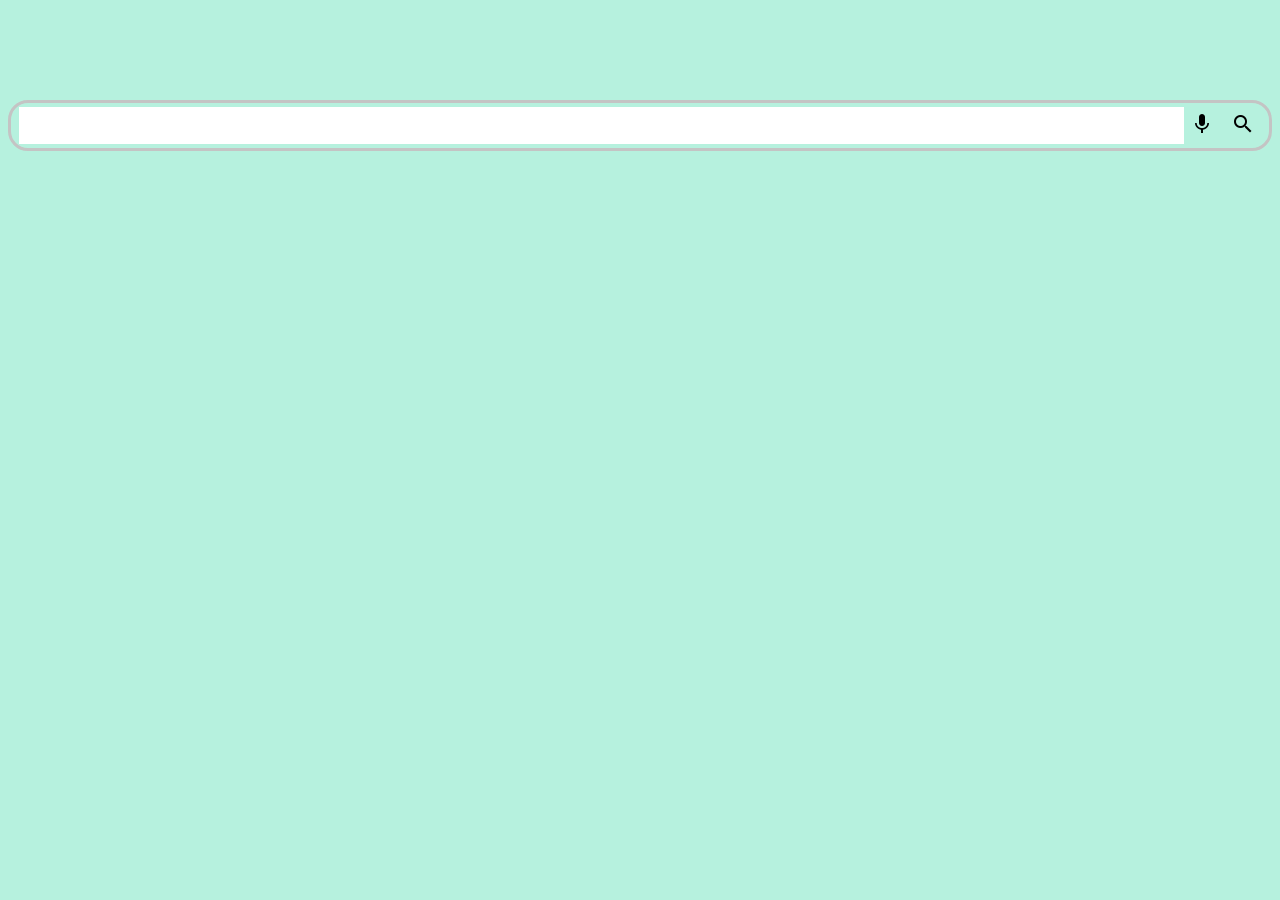
<file: 103 PROYECTO/index.html>
<!doctype html>
<html lang="en">
  <head>
    <meta charset="UTF-8" />
    <meta name="viewport" content="width=device-width, initial-scale=1.0" />
    <title>Document</title>
    <link rel="stylesheet" href="style.css" />
    <link
      href="https://fonts.googleapis.com/icon?family=Material+Icons"
      rel="stylesheet"
    />
  </head>
  <body>
    <div class="search-bar">
      <input type="text" />
      <div class="actions">
        <button>
          <span class="material-icons">mic</span>
        </button>
        <button>
          <span class="material-icons">search</span>
        </button>
      </div>
    </div>
  </body>
</html>
</file>
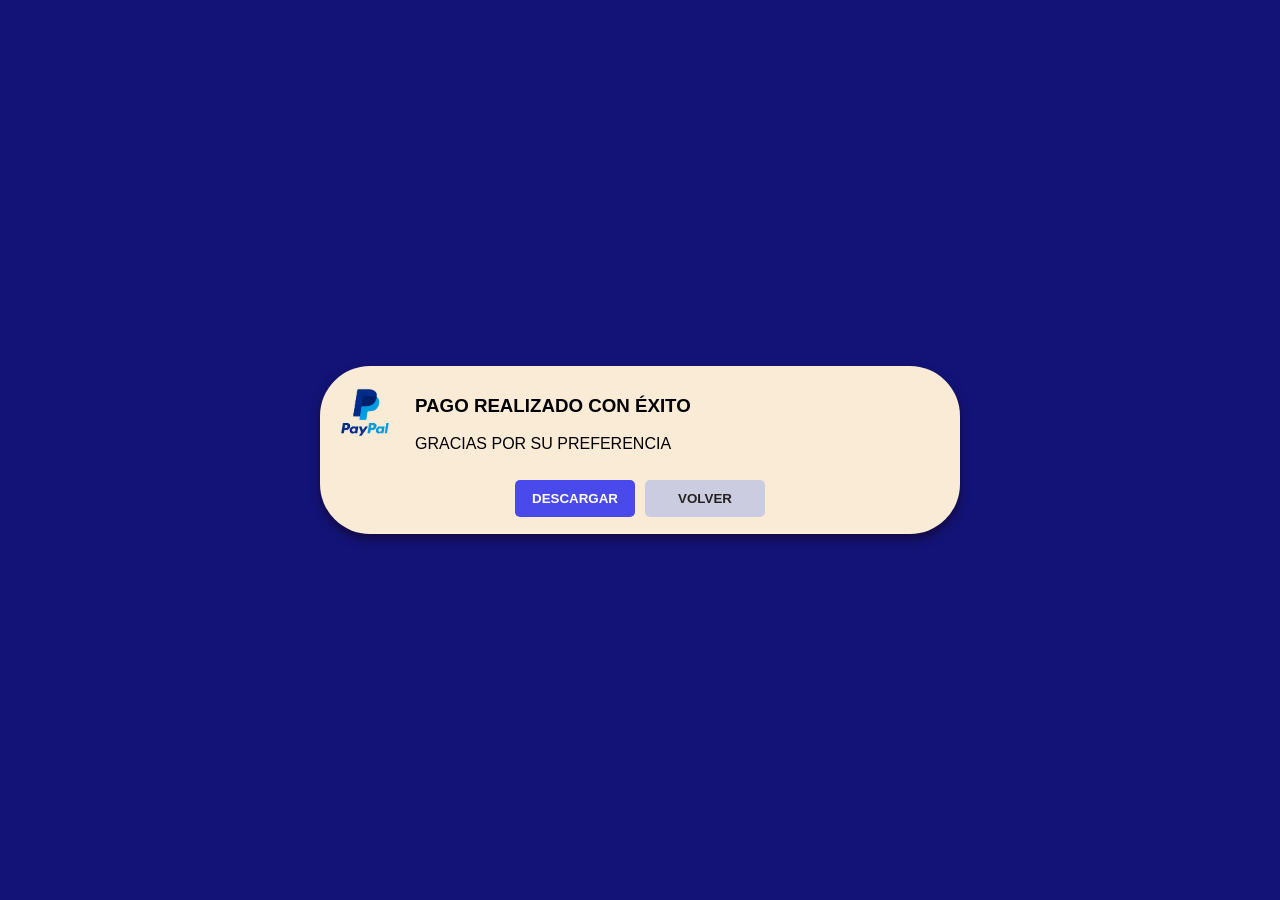
<file: 104 PROYECTO/index.html>
<!doctype html>
<html lang="en">
  <head>
    <meta charset="UTF-8" />
    <meta name="viewport" content="width=device-width, initial-scale=1.0" />
    <title>CONTENEDOR</title>
    <link rel="stylesheet" href="stlyle.css" />
  </head>
  <body>
    <div class="contenedor">
      <div class="sub-contenedor">
        <div class="contenido">
          <div class="icon">
            <img src="paypal_logo.png" alt="paypal" width="50" />
          </div>
          <div class="mensaje">
            <div class="title">
              <h3>PAGO REALIZADO CON ÉXITO</h3>
              <div class="text">GRACIAS POR SU PREFERENCIA</div>
            </div>
          </div>
        </div>
        <div class="actions">
          <button class="btn-descargar">DESCARGAR</button>
          <button class="btn-volver">VOLVER</button>
        </div>
      </div>
    </div>
  </body>
</html>
</file>
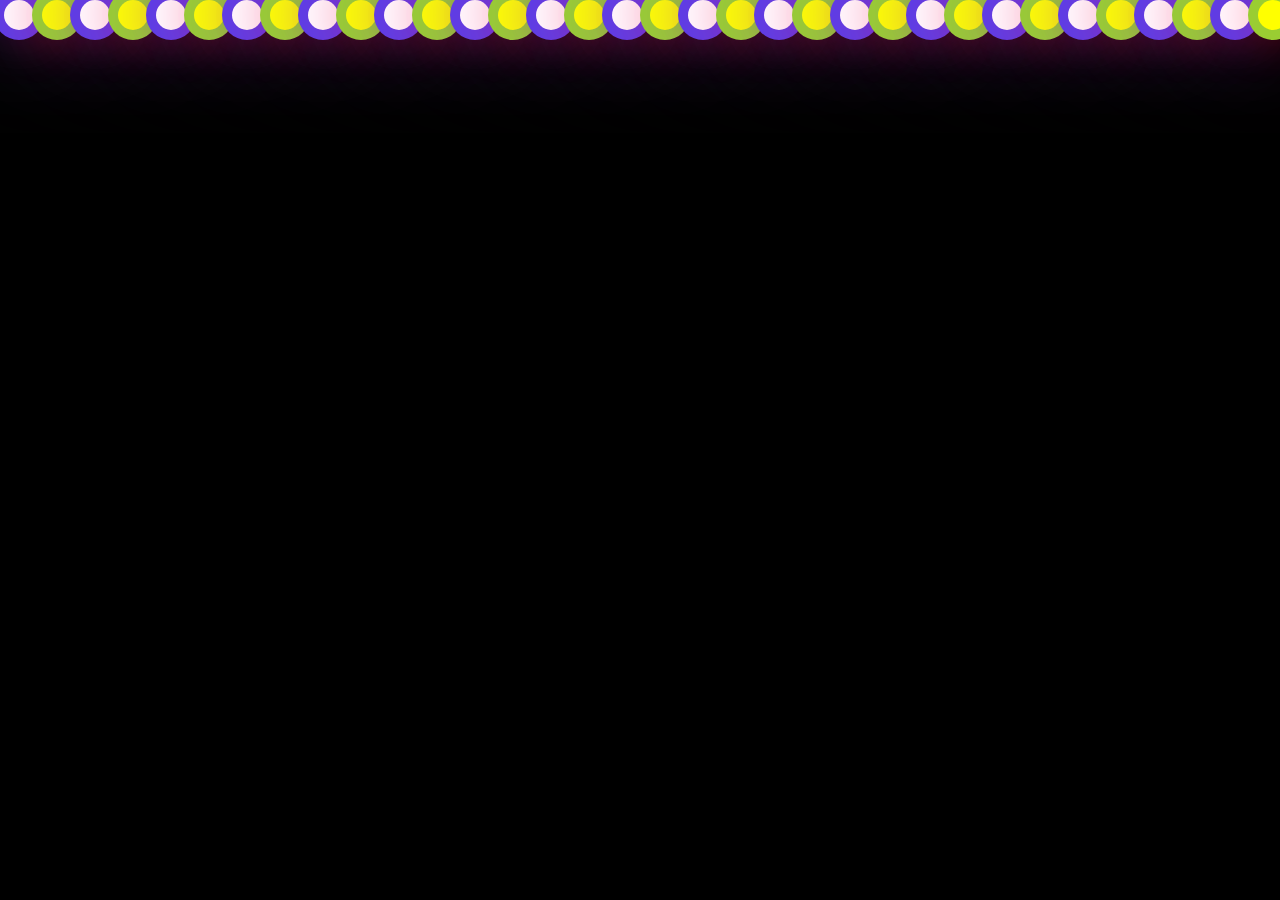
<file: 108 PROYECTO KEYFRAMES/index.html>
<!doctype html>
<html lang="en">
  <head>
    <meta charset="UTF-8" />
    <meta name="viewport" content="width=device-width, initial-scale=1.0" />
    <title>Document</title>
    <link rel="stylesheet" href="style.css" />
  </head>
  <body>
    <main class="container">
      <div class="bubles">
        <span style="--i: 11"></span>
        <span style="--i: 12"></span>
        <span style="--i: 13"></span>
        <span style="--i: 14"></span>
        <span style="--i: 15"></span>
        <span style="--i: 11"></span>
        <span style="--i: 13"></span>
        <span style="--i: 15"></span>
        <span style="--i: 15"></span>
        <span style="--i: 14"></span>
        <span style="--i: 13"></span>
        <span style="--i: 16"></span>
        <span style="--i: 17"></span>
        <span style="--i: 19"></span>
        <span style="--i: 17"></span>
        <span style="--i: 18"></span>
        <span style="--i: 12"></span>
        <span style="--i: 13"></span>
        <span style="--i: 16"></span>
        <span style="--i: 15"></span>
        <span style="--i: 17"></span>
        <span style="--i: 19"></span>
        <span style="--i: 18"></span>
        <span style="--i: 11"></span>
        <span style="--i: 12"></span>
        <span style="--i: 15"></span>
        <span style="--i: 14"></span>
        <span style="--i: 17"></span>
        <span style="--i: 15"></span>
        <span style="--i: 16"></span>
        <span style="--i: 11"></span>
        <span style="--i: 12"></span>
        <span style="--i: 13"></span>
        <span style="--i: 19"></span>
      </div>
    </main>
  </body>
</html>
</file>
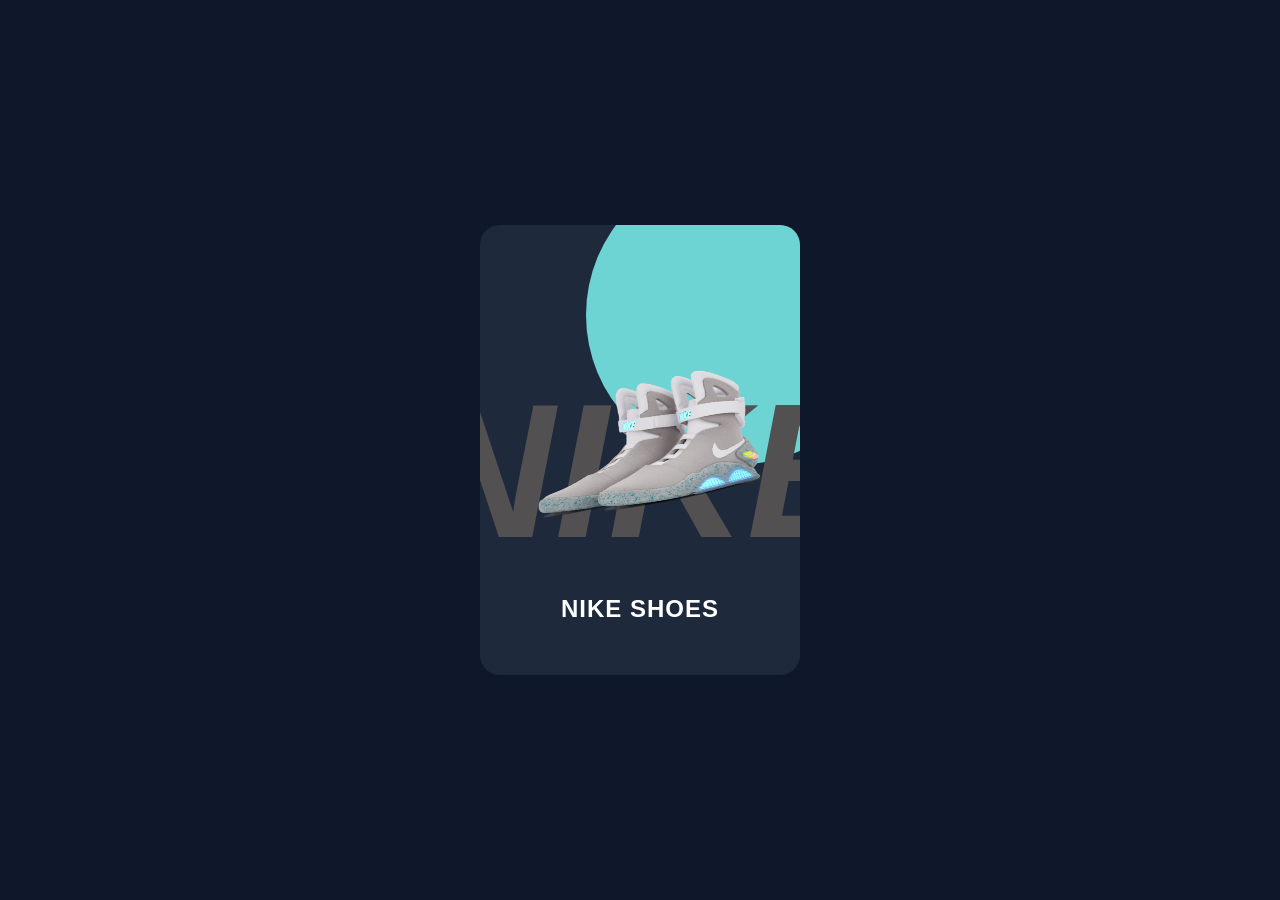
<file: 109 PROYECTO CARD NIKE/index.html>
<!doctype html>
<html lang="en">
  <head>
    <meta charset="UTF-8" />
    <meta name="viewport" content="width=device-width, initial-scale=1.0" />
    <title>Document</title>
    <link rel="stylesheet" href="style.css" />
  </head>
  <body>
    <article class="container">
      <div class="card">
        <div class="imgbox">
            <img src="IMG/z4.png" alt="" height="150px">
        </div> 
           <div class="content">
                <h2>NIKE SHOES</h2>
                <div class="size">
                    <h3>SIZE:</h3>                                     
                    <span>7</span>
                    <span>8</span>
                    <span>9</span>
                    <span>10</span>
                </div>
                <div class="color">
                    <h3>COLOR:</h3>
                    <span></span>
                    <span></span>
                    <span></span>
                </div>
                <a href="">BUY NOW</a>
            </div>
      </div> 
    </article>
  </body>
</html>
</file>
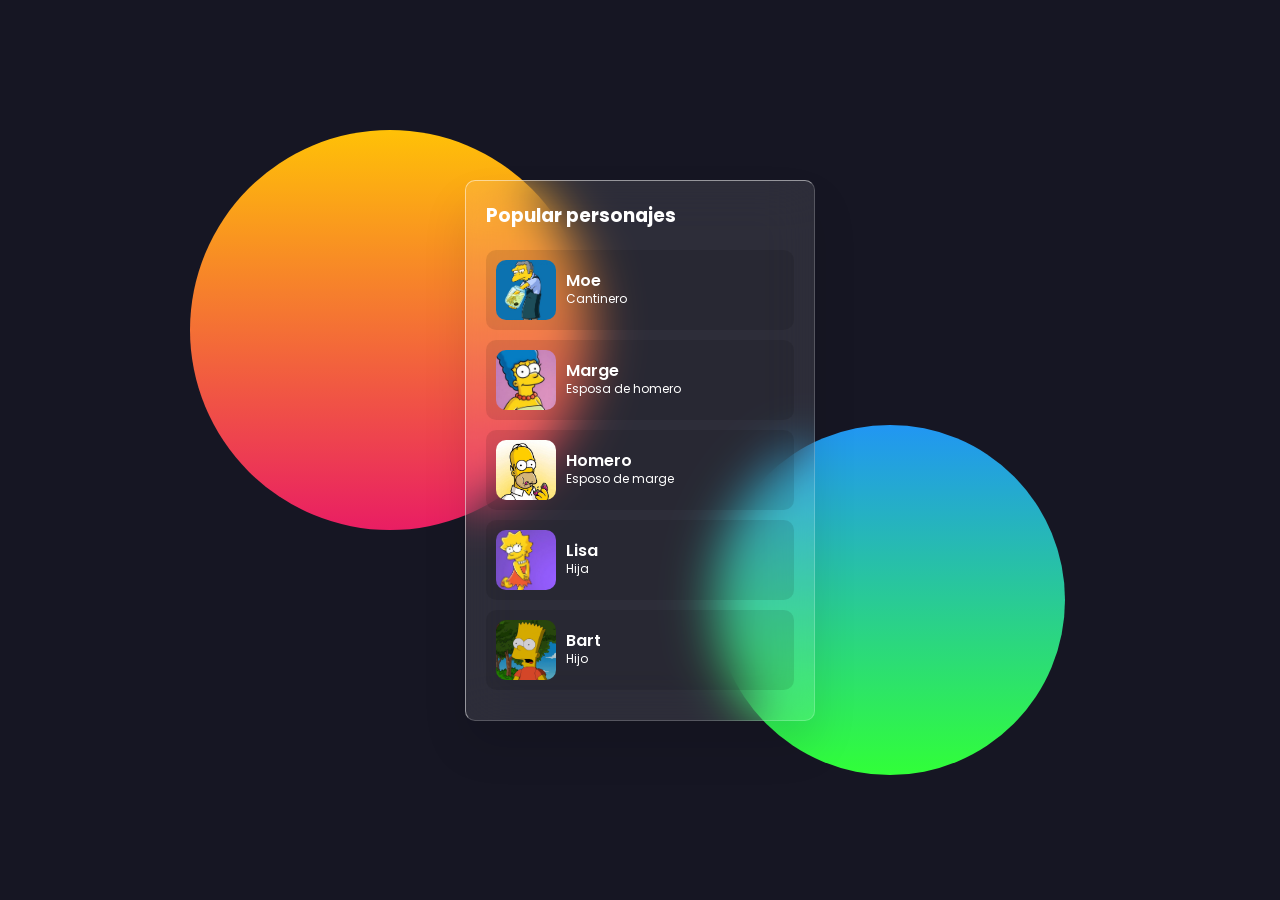
<file: 111 PROYECTO/index.html>
<!DOCTYPE html>
<html lang="es">
  <head>
    <meta charset="UTF-8" />
    <meta http-equiv="X-UA-Compatible" content="IE=edge" />
    <meta name="viewport" content="width=device-width, initial-scale=1.0" />
    <title>Lista animada</title>
    <link rel="stylesheet" href="style.css" />
    <link rel="shortcut icon" href="img/ejercicio.png" type="image/x-icon">
  </head>
  <body>
    <section>
        <div class="box">
			<h3>Popular personajes</h3>
			<div class="list">
				<div class="imgBx">
					<img src="img/s1.jpg">
				</div>
				<div class="content">
					<h2 class="rank"><small>#</small>1</h2>
					<h4>Moe</h4>
					<p>Cantinero</p>
				</div>
			</div>
			<div class="list">
				<div class="imgBx">
					<img src="img/s3.png">
				</div>
				<div class="content">
					<h2 class="rank"><small>#</small>2</h2>
					<h4>Marge</h4>
					<p>Esposa de homero</p>
				</div>
			</div>
			<div class="list">
				<div class="imgBx">
					<img src="img/s4.png">
				</div>
				<div class="content">
					<h2 class="rank"><small>#</small>3</h2>
					<h4>Homero</h4>
					<p>Esposo de marge</p>
				</div>
			</div>
			<div class="list">
				<div class="imgBx">
					<img src="img/s5.jpg">
				</div>
				<div class="content">
					<h2 class="rank"><small>#</small>4</h2>
					<h4>Lisa</h4>
					<p>Hija</p>
				</div>
			</div>
			<div class="list">
				<div class="imgBx">
					<img src="img/s6.png">
				</div>
				<div class="content">
					<h2 class="rank"><small>#</small>5</h2>
					<h4>Bart</h4>
					<p>Hijo</p>
				</div>
			</div>
		</div>
    </section>
  </body>
</html>
</file>
<file: 103 PROYECTO/style.css>
.material-icons {
  font-family: "Material Icons";
  font-weight: normal;
  font-style: normal;
  font-size: 24px; /* Preferred icon size */
  display: inline-block;
  line-height: 1;
  text-transform: none;
  letter-spacing: normal;
  word-wrap: normal;
  white-space: nowrap;
  direction: ltr;

  /* Support for all WebKit browsers. */
  -webkit-font-smoothing: antialiased;
  /* Support for Safari and Chrome. */
  text-rendering: optimizeLegibility;

  /* Support for Firefox. */
  -moz-osx-font-smoothing: grayscale;

  /* Support for IE. */
  font-feature-settings: "liga";
}
.search-bar {
  border: solid rgb(196, 196, 196);
  border-radius: 20px;
  display: flex;
  flex-direction: row;
  align-items: center;
  padding: 4px 8px;
  margin: 100px auto;
}
.search-bar:focus-within {
  border: solid 1px gray;
  box-shadow: 10px 5px 5px gray;
}
body {
  background-color: rgb(182, 241, 222);
}

.search-bar input {
  border: none;
  outline: none;
  padding: 8px;
  font-size: 18px;
  flex: auto;
}
.search-bar .actions {
  display: flex;
  gap: 5px;
}
.search-bar .actions button {
  border: none;
  outline: none;
  background-color: transparent;
  cursor: pointer;
}
.search-bar .actions button:hover {
  color: gray;
}

@media (max-witdh = 650px) {
  .search-bar {
    flex-direction: column;
  }
}
</file>
<file: 104 PROYECTO/stlyle.css>
body {
  font-family: "Gill Sans", "Gill Sans MT", Calibri, "Trebuchet MS", sans-serif;
  padding: 0;
  margin: 0;
}

.contenedor {
  background-color: rgb(19, 19, 119);
  display: flex;
  width: 100%;
  height: 100%;
  align-items: center;
  justify-content: center;
  position: fixed;
}
.contenedor .sub-contenedor {
  width: 600px;
  border-radius: 50px;
  background-color: antiquewhite;
  padding: 10px 20px;
  box-shadow: 0px 5px 10px rgb(19, 1, 10, 0.5);
}
.contenedor .sub-contenedor .contenido {
  display: flex;
  gap: 15px;
  align-items: center;
  margin-bottom: 20px;
  flex: auto;
}
.contenedor .sub-contenedor .contenido .icon {
  margin-right: 10px;
}
.contenedor .sub-contenedor .contenido .icon .mensaje .title {
  font-weight: bolder;
}
.contenedor .sub-contenedor .actions {
  padding: 7px 0;
  display: flex;
  justify-content: center;
  gap: 10px;
  flex-wrap: wrap;
}
.contenedor .sub-contenedor .actions button {
  border: none;
  padding: 11px;
  min-width: 120px;
  border-radius: 5px;
  font-weight: bolder;
  cursor: pointer;
}
.contenedor .sub-contenedor .actions .btn-descargar {
  background-color: rgb(73, 73, 236);
  color: white;
}
.contenedor .sub-contenedor .actions .btn-descargar:hover {
  background-color: darkblue;
}
.contenedor .sub-contenedor .actions .btn-volver {
  background-color: rgb(204, 204, 224);
  color: rgb(37, 34, 34);
}
.contenedor .sub-contenedor .actions .btn-volver:hover {
  background-color: rgb(197, 197, 211);
}
@media (max-width: 768px) {
  .contenedor.sub-contenedor {
    width: 80%;
  }
  .contenedor.sub-contenedor.actions {
    flex-direction: column;
  }
}
</file>
<file: 108 PROYECTO KEYFRAMES/style.css>
* {
  margin: 0;
  padding: 0;
  box-sizing: border-box;
}

body {
  justify-content: center;
  align-items: center;
  min-height: 100vh;
  background-color: black;
}
body .container {
  position: relative;
  width: 100%;
  height: 100vh;
  overflow: hidden;
}
body .container .bubles {
  position: absolute;
  width: 100%;
  height: 100%;
  display: flex;
  justify-content: center;
  align-items: center;
  justify-content: space-around;
  align-items: flex-start;
}
body .container .bubles span {
  position: relative;
  min-width: 30px;
  height: 30px;
  background: white;
  box-shadow: 0 0 0 10px rgb(92, 62, 230), 0 0 50px purple, 0 0 100px skyblue;
  margin: 0 4px;
  border-radius: 50%;
  animation: animate 15s linear infinite;
  animation-duration: calc(75s / var(--i));
}
body .container .bubles span:nth-child(even) {
  background: yellow;
  box-shadow: 0 0 0 10px yellowgreen, 0 0 50px red, 0 0 100px magenta;
}

@keyframes animate {
  0% {
    transform: translateY(100vh) scale(0);
  }
  100% {
    transform: translateX(-10vh) scale(1);
  }
}/*# sourceMappingURL=style.css.map */
</file>
<file: 109 PROYECTO CARD NIKE/style.css>
* {
  margin: 0;
  padding: 0;
  box-sizing: border-box;
  font-family: "Franklin Gothic Medium", "Arial Narrow", Arial, sans-serif;
}

body {
  background: #0f172a;
  min-height: 100vh;
  margin: 0;
  overflow: hidden;
  display: flex;
  justify-content: center;
  align-items: center;
}
body .container {
  position: relative;
}
body .container .card {
  background: #1e293b;
  width: 320px;
  height: 450px;
  position: relative;
  border-radius: 20px;
  overflow: hidden;
}
body .container .card::before {
  content: "";
  position: absolute;
  top: 0;
  left: 0;
  width: 100%;
  height: 100%;
  background-color: rgb(110, 211, 211);
  clip-path: circle(150px at 80% 20%);
  transition: 0.5s ease-in-out;
}
body .container .card:hover .imgbox {
  top: 0%;
  transform: translateY(0%);
}
body .container .card:hover .content {
  height: 210px;
}
body .container .card:hover .content .size {
  opacity: 1;
  visibility: visible;
  transition-delay: 0.5s;
}
body .container .card:hover .content .color {
  opacity: 1;
  visibility: visible;
  transition-delay: 0.6s;
}
body .container .card:hover .content a {
  transform: translateY(0);
  opacity: 1;
  visibility: visible;
  transition-delay: 0.75s;
}
body .container .card:hover::before {
  clip-path: circle(300px at 80% -20%);
}
body .container .card::after {
  content: "NIKE";
  position: absolute;
  top: 30%;
  left: -20%;
  font-size: 12em;
  color: rgb(82, 80, 80);
  font-weight: 800;
  font-style: italic;
  z-index: 0;
}
body .container .card .imgbox {
  position: absolute;
  top: 50%;
  width: 100%;
  height: 220px;
  transform: translateY(-50%);
  transition: 0.5s;
  z-index: 100;
  transition: 0.5s;
  transform: translateY(-50%);
}
body .container .card .imgbox img {
  position: absolute;
  top: 50%;
  left: 50%;
  width: 340px;
  transform: translate(-50%, -50%) rotate(-10deg);
}
body .container .card .content {
  position: absolute;
  bottom: 0;
  width: 100%;
  height: 100px;
  text-align: center;
  transition: 1s;
  z-index: 10;
}
body .container .card .content h2 {
  font-weight: 600;
  letter-spacing: 1px;
  color: white;
  margin: 20px 0 10px;
}
body .container .card .content .size,
body .container .card .content .color {
  display: flex;
  justify-content: center;
  align-items: center;
  padding: 8px 20px;
  transition: 0.5s;
  color: antiquewhite;
  opacity: 0;
  visibility: hidden;
}
body .container .card .content .size h3,
body .container .card .content .color h3 {
  color: white;
  font-weight: 300;
  font-size: 14px;
  text-transform: uppercase;
  letter-spacing: 2px;
  margin-right: 10px;
}
body .container .card .content .size span {
  width: 26px;
  height: 26px;
  line-height: 24px;
  font-size: 13px;
  display: inline-block;
  color: black;
  background-color: white;
  border-radius: 6px;
  margin: 0 5px;
  transition: 0.5s;
  cursor: pointer;
}
body .container .card .content .size span:hover {
  background: orange;
}
body .container .card .content .color span {
  width: 20px;
  height: 20px;
  background: red;
  border-radius: 50%;
  margin: 0 5px;
  cursor: pointer;
}
body .container .card .content .color span:nth-child(2) {
  background: green;
}
body .container .card .content .color span:nth-child(3) {
  background: purple;
}
body .container .card .content .color span:nth-child(4) {
  background: skyblue;
}
body .container .card .content a {
  display: inline-block;
  padding: 10px 30px;
  background: #2dd4bf;
  border-radius: 4px;
  margin-top: 10px;
  color: #94a3b8;
  font-weight: 600;
  text-decoration: none;
  opacity: 0;
  transform: translateY(50px);
  transition: 0.5s;
  visibility: hidden;
  opacity: 0;
}/*# sourceMappingURL=style.css.map */
</file>
<file: 111 PROYECTO/style.css>
@import url("https://fonts.googleapis.com/css2?family=Kumbh+Sans:wght@400;700&family=Poppins:wght@200;300;400;500;600;700;800;900&display=swap");
* {
  margin: 0;
  padding: 0;
  box-sizing: border-box;
  font-family: "Poppins", sans-serif;
}

section {
  position: relative;
  background: #161623;
  min-height: 100vh;
  overflow: hidden;
  display: flex;
  justify-content: center;
  align-items: center;
}
section::before {
  content: "";
  position: absolute;
  width: 400px;
  height: 400px;
  border-radius: 50%;
  background: linear-gradient(#ffc107, #e91e63);
  transform: translate(-250px, -120px);
}
section::after {
  content: "";
  position: absolute;
  width: 350px;
  height: 350px;
  background: linear-gradient(#2196f3, #31ff38);
  border-radius: 50%;
  transform: translate(250px, 150px);
}

.box {
  position: relative;
  min-width: 350px;
  min-height: 400px;
  background: rgba(255, 255, 255, 0.1);
  box-shadow: 0 25px 45px rgba(0, 0, 0, 0.1);
  border: 1px solid rgba(255, 255, 255, 0.5);
  border-right: 1px solid rgba(255, 255, 255, 0.2);
  border-bottom: 1px solid rgba(255, 255, 255, 0.2);
  border-radius: 10px;
  z-index: 10;
  padding: 20px;
  backdrop-filter: blur(25px);
}
.box h3 {
  color: #fff;
  margin-bottom: 20px;
}
.box .list {
  position: relative;
  display: flex;
  padding: 10px;
  background: rgba(0, 0, 0, 0.1);
  border-radius: 10px;
  margin: 10px 0;
  cursor: pointer;
  transition: 0.5s;
  overflow: hidden;
}
.box .list:hover {
  background: #fff;
  box-shadow: -15px 30px 50px rgba(0, 0, 0, 0.5);
  transform: scale(1.15) translateX(30px) translateY(-15px);
  z-index: 1000;
}
.box .list:hover .content .rank {
  right: 20px;
}
.box .list:hover .content h4, .box .list:hover .content p {
  color: #333;
}
.box .list .imgBx {
  position: relative;
  width: 60px;
  height: 60px;
  border-radius: 10px;
  overflow: hidden;
  margin-right: 10px;
}
.box .list .imgBx img {
  position: absolute;
  top: 0;
  left: 0;
  width: 100%;
  height: 100%;
  -o-object-fit: cover;
     object-fit: cover;
}
.box .list .content {
  display: flex;
  flex-direction: column;
  justify-content: center;
  color: #fff;
}
.box .list .content .rank {
  position: absolute;
  right: -50px;
  color: #03a9f4;
  transition: 0.5s;
  font-size: 2em;
}
.box .list .content .rank small {
  font-weight: 500;
  opacity: 0.25;
}
.box .list .content h4 {
  line-height: 1.2em;
  font-weight: 600;
  transition: 0.5s;
}
.box .list .content p {
  font-size: 0.75em;
  transition: 0.5s;
}/*# sourceMappingURL=style.css.map */
</file>
